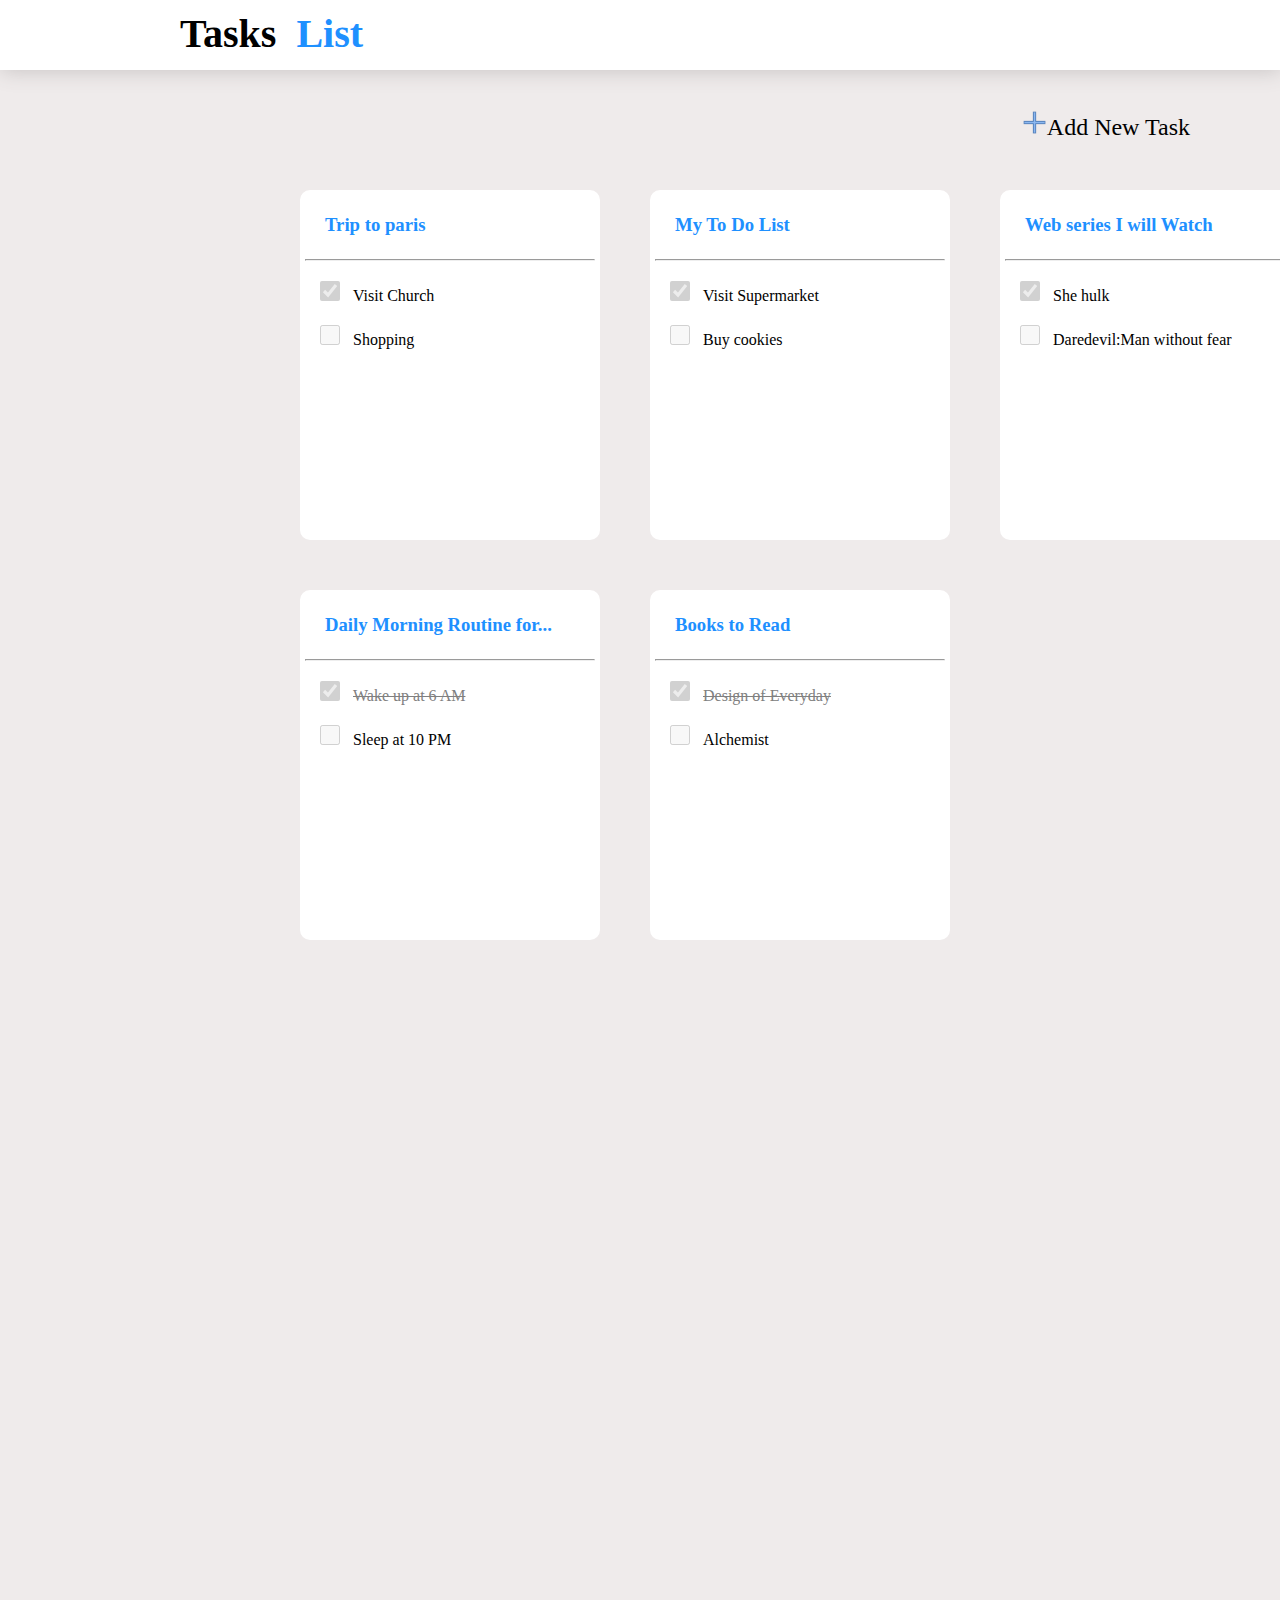
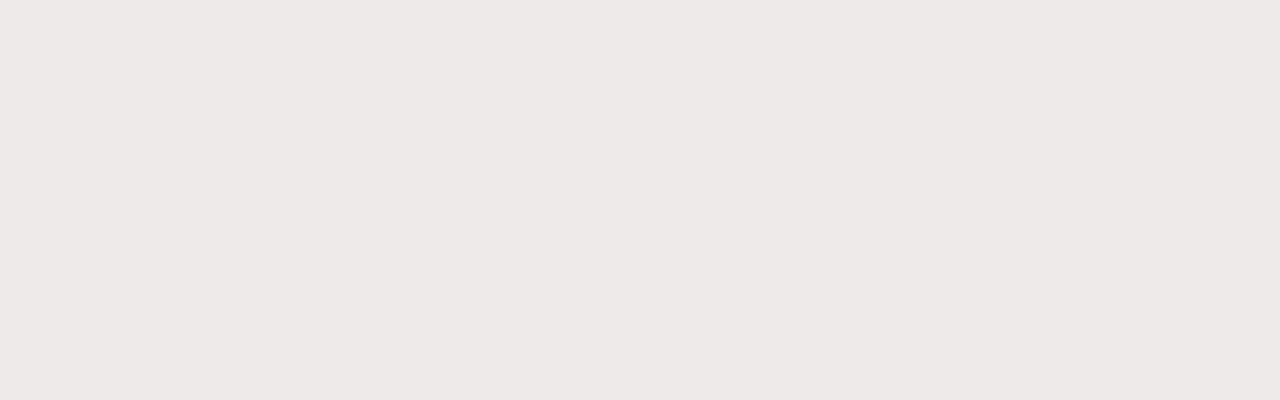
<file: index.html>
<!DOCTYPE html>
<html lang="en">
<head>
    <meta charset="UTF-8">
    <meta http-equiv="X-UA-Compatible" content="IE=edge">
    <meta name="viewport" content="width=device-width, initial-scale=1.0">
    <link rel="stylesheet" href="style.css">
    <title>Document</title>
</head>
<body>
    

    <div class="main">
        <h1 class="h1">Tasks <span style="color:dodgerblue;">List</span></h1>
    </div>
    <a href="./index2.html" ><i class="fa-solid fa-circle-plus circle"></i></a>
    <a href="./index2.html" class="add1"> <img src="./plus-math.png" height="25px" width="25px" alt="">Add New Task</a>
    
    <div class="box-parent">
        <div class="box1">
            <a href="./index3.html" style="text-decoration: none;"><h3>Trip to paris</h3></a>
            <hr>
                <input type="checkbox" checked disabled><span class="strike">Visit Church</span>
            <br>
                <input type="checkbox" disabled><span>Shopping</span>           

        </div>
        <div class="box2">
            <h3>My To Do List</h3>
            <hr>
            
                <input type="checkbox" checked disabled><span class="strike">Visit Supermarket</span>     
            
            <br>
            <input type="checkbox" disabled><span>Buy cookies</span>
        </div>
        <div class="box3">
            <h3>Web series I will Watch</h3>
            <hr>
            <input type="checkbox" checked disabled><span class="strike">She hulk</span>
            <br>
            <input type="checkbox" disabled><span>Daredevil:Man without fear</span>
        </div>
        <div class="box4">
            <h3>Daily Morning Routine for...</h3>
            <hr>
            <input type="checkbox" checked disabled><span class="line">Wake up at 6 AM</span>
            <br>
            <input type="checkbox" disabled><span>Sleep at 10 PM</span>
        </div>
        <div class="box5">
            <h3>Books to Read</h3>
            <hr>
                <input type="checkbox" checked disabled><span class="line" for="checkbox">Design of Everyday</span>         
            <br>
            <input type="checkbox" disabled><span>Alchemist</span>
        </div>
    </div>
</body>
</html>
</file>
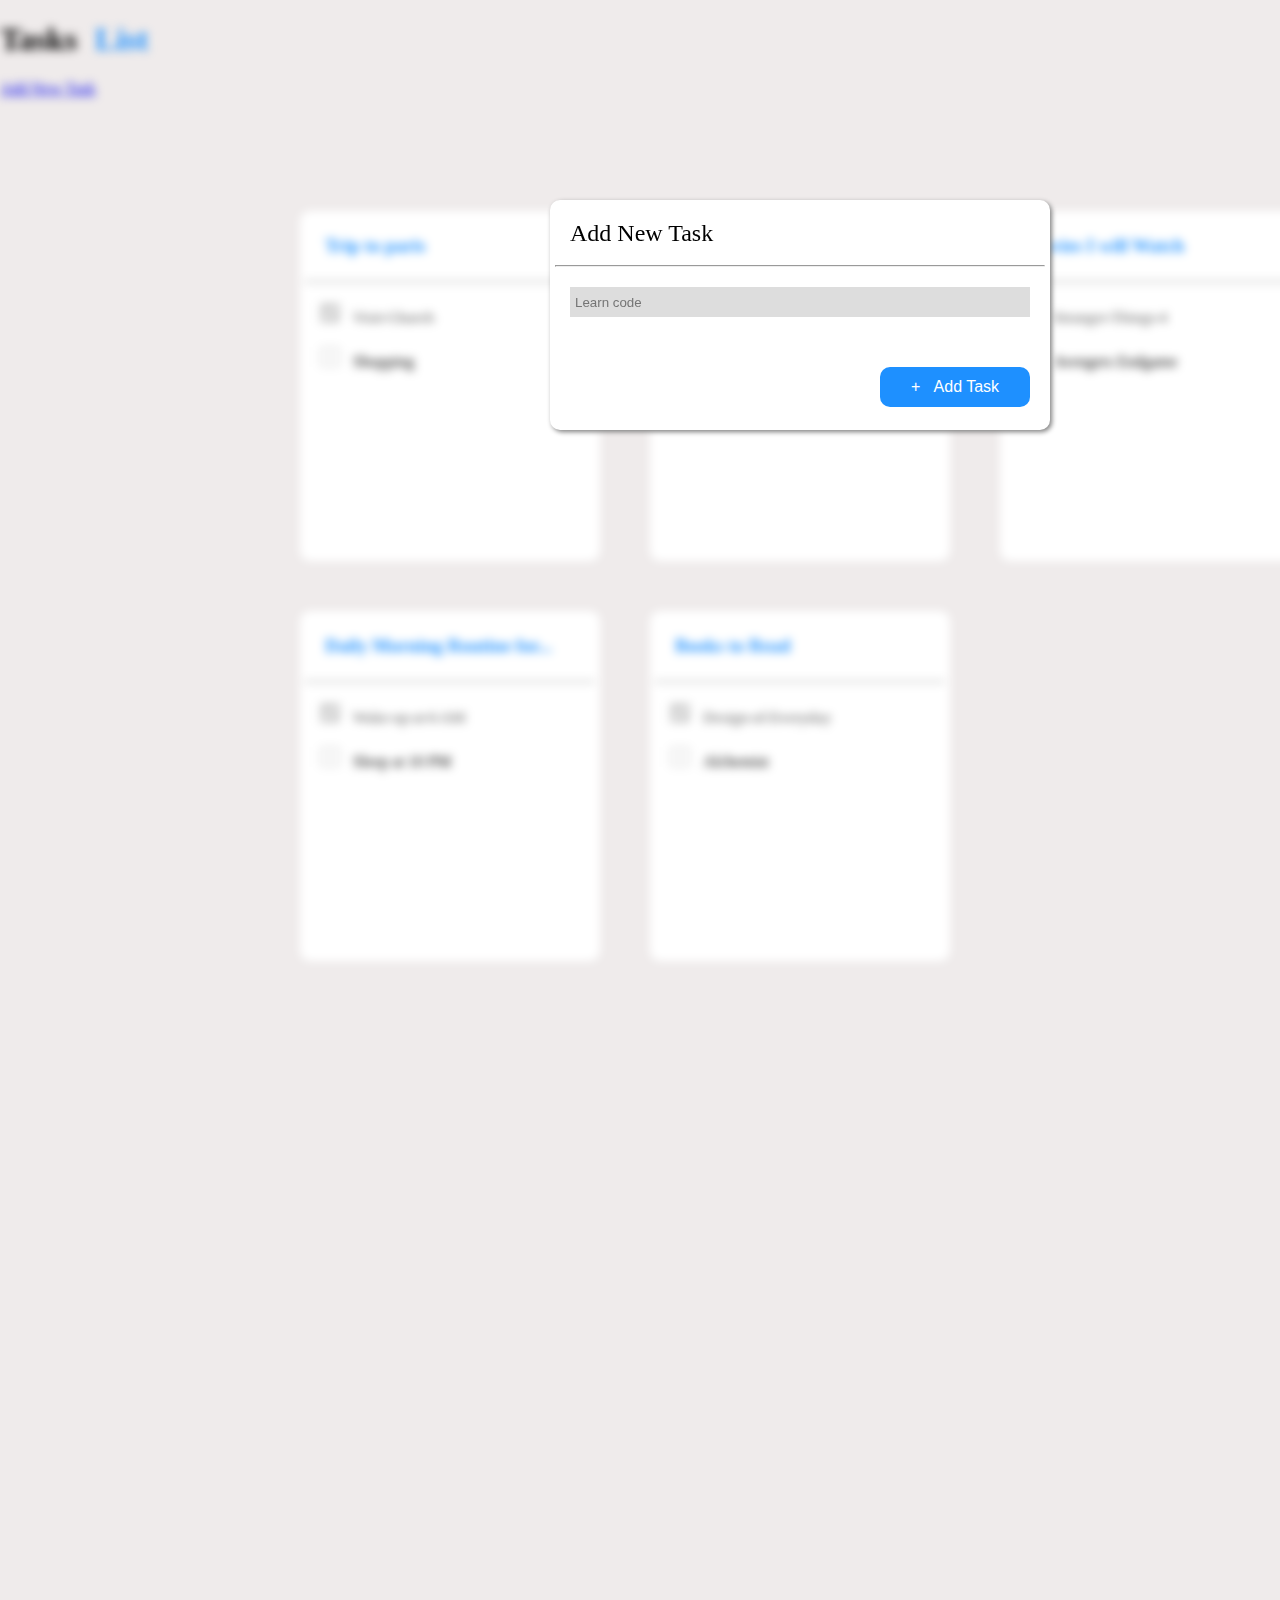
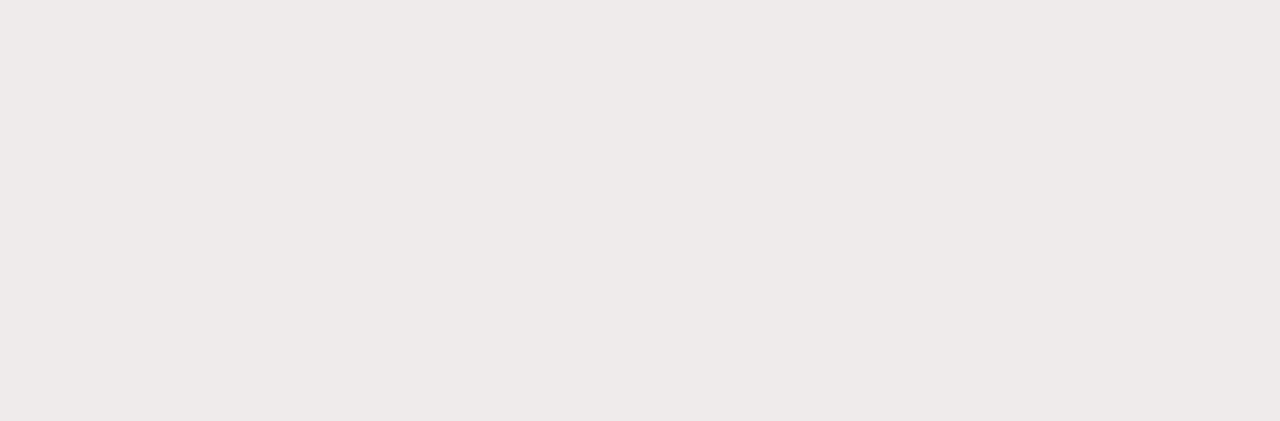
<file: index2.html>
<!DOCTYPE html>
<html lang="en">
<head>
    <meta charset="UTF-8">
    <meta http-equiv="X-UA-Compatible" content="IE=edge">
    <meta name="viewport" content="width=device-width, initial-scale=1.0">
    <link rel="stylesheet" href="style.css">
    <title>Document</title>
</head>
<body>
     <div class="one">
        <div class="top-container">
            <h1 class="heading1">Tasks <span style="color:dodgerblue;">List</span></h1>
        </div>
        <i class="fa-solid fa-circle-plus circle"></i>
        <a href="./index2.html" class="add">Add New Task</a>
        <div class="box-parent">
            <div class="box1">
                <h3>Trip to paris</h3>
                <hr>
                    <input type="checkbox" checked disabled><span class="line">Visit Church</span>
                <br>
                    <input type="checkbox" disabled><span>Shopping</span>           
    
            </div>
            <div class="box2">
                <h3>My To Do List</h3>
                <hr>
                
                    <input type="checkbox" checked disabled><span class="line">Visit Supermarket</span>     
                
                <br>
                <input type="checkbox" disabled><span>Buy Vegetables</span>
            </div>
            <div class="box3">
                <h3>Movies I will Watch</h3>
                <hr>
                <input type="checkbox" checked disabled><span class="line">Stranger Things 4</span>
                <br>
                <input type="checkbox" disabled><span>Avengers Endgame</span>
            </div>
            <div class="box4">
                <h3>Daily Morning Routine for...</h3>
                <hr>
                <input type="checkbox" checked disabled><span class="line">Wake up at 6 AM</span>
                <br>
                <input type="checkbox" disabled><span>Sleep at 10 PM</span>
            </div>
            <div class="box5">
                <h3>Books to Read</h3>
                <hr>
                    <input type="checkbox" checked disabled><span class="line" for="checkbox">Design of Everyday</span>         
                <br>
                <input type="checkbox" disabled><span>Alchemist</span>
            </div>
        </div>
    </div>
    <div class="two">
        <p class="model-heading">Add New Task</p><span><i class="fa-solid fa-xmark close"></i></span>
        <hr>
        <input type="text" class="input" placeholder="Learn code"><br>
        <a href="./index.html" ><button class="model-add">+ &nbsp;&nbsp;Add Task</button></a>
    </div>
</body>
</html>
</file>
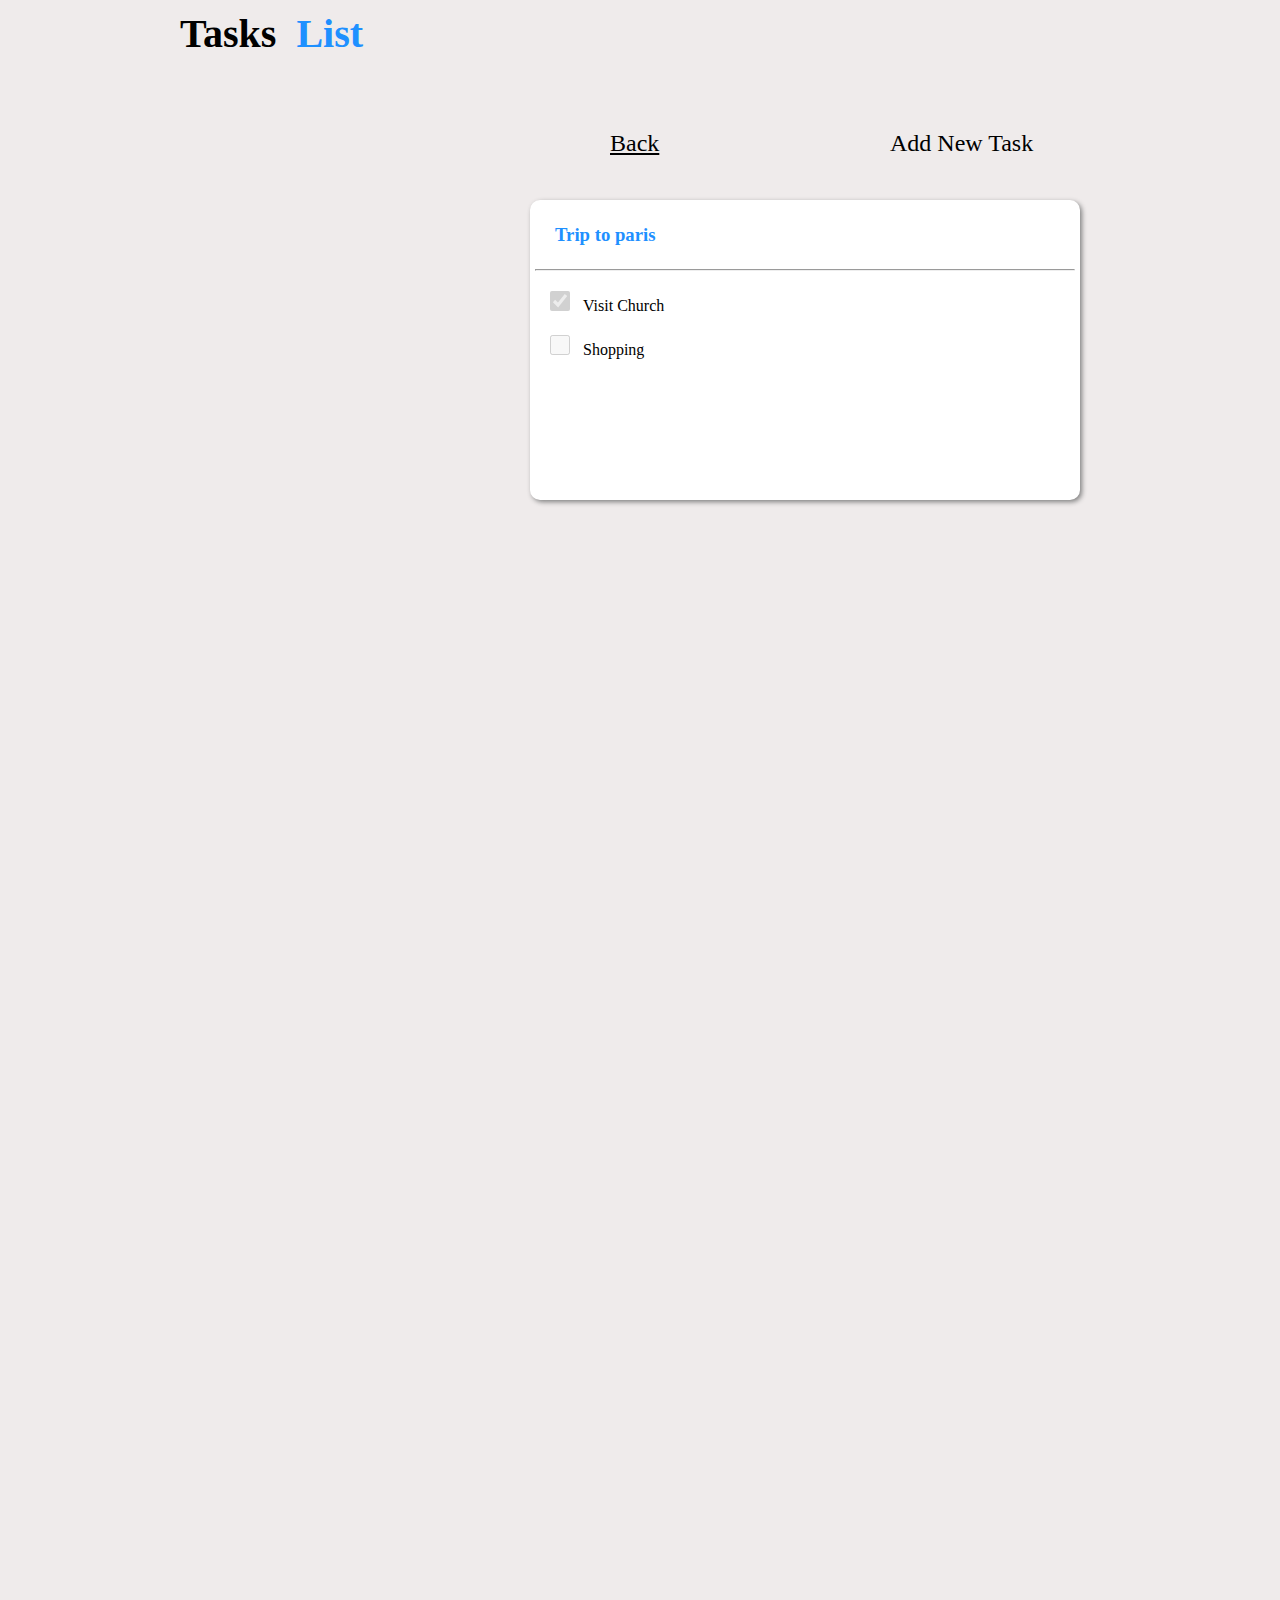
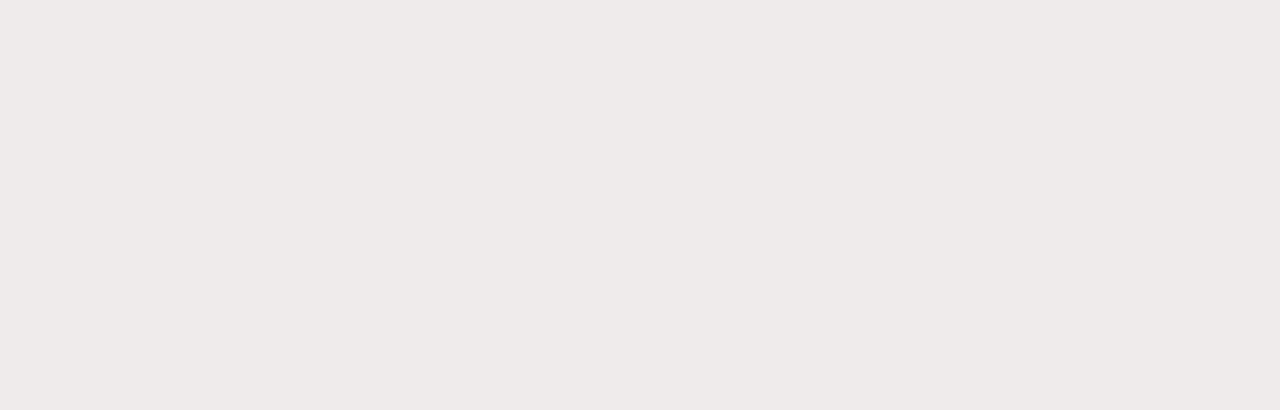
<file: index3.html>
<!DOCTYPE html>
<html lang="en">
<head>
    <meta charset="UTF-8">
    <meta http-equiv="X-UA-Compatible" content="IE=edge">
    <meta name="viewport" content="width=device-width, initial-scale=1.0">
    <link rel="stylesheet" href="style.css">
    <title>Document</title>
</head>
<body>
     <div class="top-container">
        <h1 class="h1">Tasks <span style="color:dodgerblue;">List</span></h1>
    </div>
    <div class="center">
        <a href="./index.html" style="text-decoration:none;" ><i class="fa-solid fa-circle-arrow-left arrow"></i> <a href="index.html" id="tech" >Back</a>
        <a href="./index3.html" style="text-decoration:none;" ><i class="fa-solid fa-circle-plus circleplus"></i><span id="high" >Add New Task</span></a>
        <div class="middle-container">
            <a href="./index3.html" style="text-decoration: none;"><h3>Trip to paris</h3></a>
                <hr>
                    <input type="checkbox" checked disabled><span class="strike">Visit Church</span>
                <br>
                    <input type="checkbox" disabled><span>Shopping</span> 
        </div>
    </div>
</body>
</html>
</file>
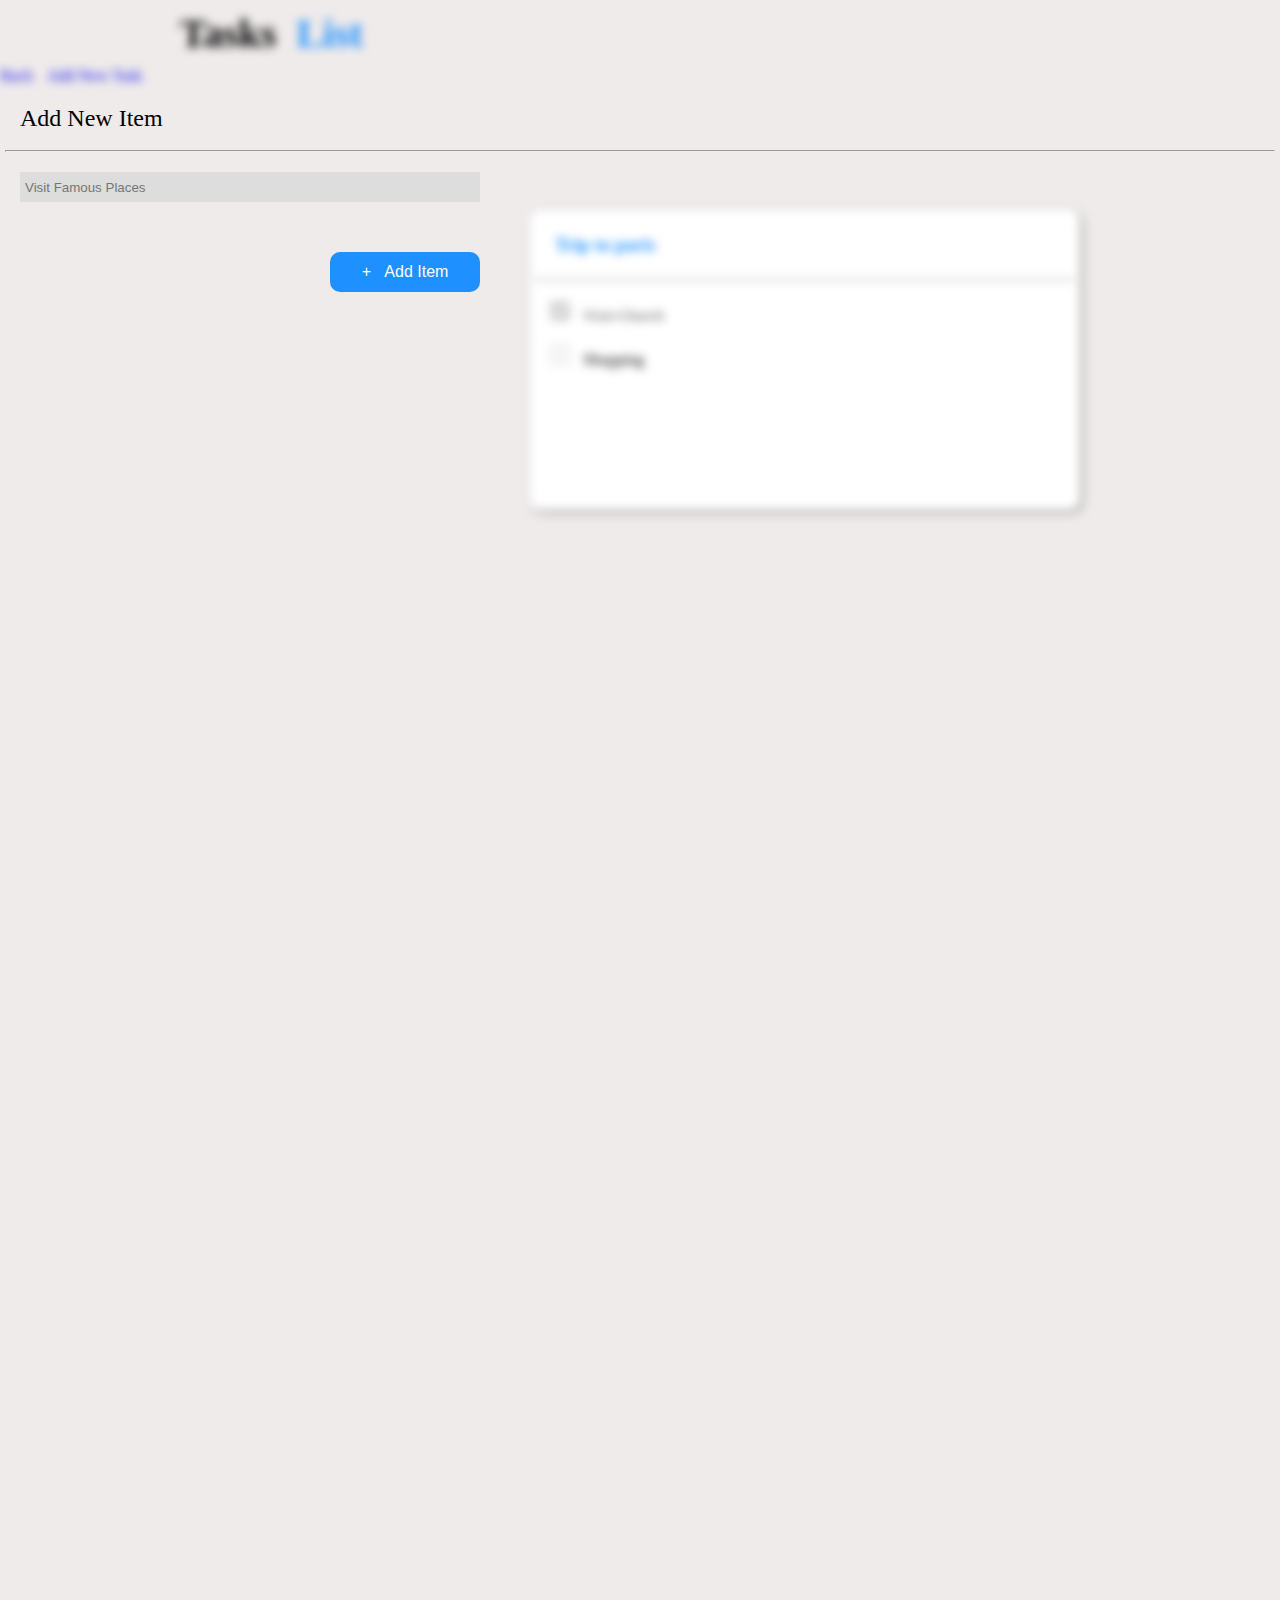
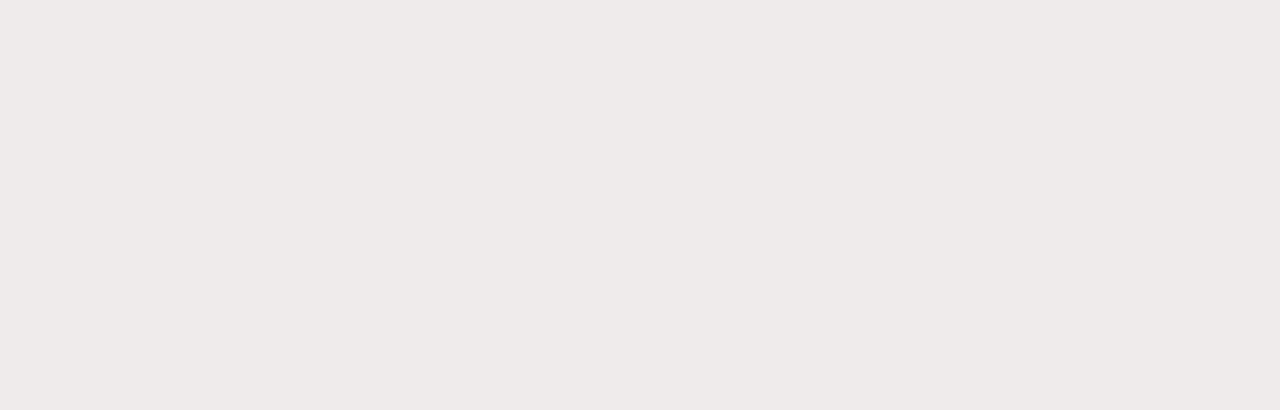
<file: index4.html>
<!DOCTYPE html>
<html lang="en">
<head>
    <meta charset="UTF-8">
    <meta http-equiv="X-UA-Compatible" content="IE=edge">
    <meta name="viewport" content="width=device-width, initial-scale=1.0">
    <link rel="stylesheet" href="style.css">
    <title>Document</title>
</head>
<body>
      <div class="last-page">
        <div class="top-box">
            <h1 class="h1">Tasks <span style="color:dodgerblue;">List</span></h1>
        </div>
        <div class="center">
            <a href="./index.html" style="text-decoration:none;" ><i class="fa-solid fa-circle-arrow-left arrow"></i><font id="back">Back</font></a>
            <a href="./index4.html" style="text-decoration:none;" ><i class="fa-solid fa-circle-plus circleplus"></i><span id="add2">Add New Task</span></a>
            <div class="middle-container">
                <a href="./index3.html" style="text-decoration: none;"><h3>Trip to paris</h3></a>
                    <hr>
                        <input type="checkbox" checked disabled><span class="line">Visit Church</span>
                    <br>
                        <input type="checkbox" disabled><span>Shopping</span> 
            </div>
        </div>
    </div>
    <div class="model">
        <p class="model-heading">Add New Item</p><span><i class="fa-solid fa-xmark close"></i></span>
        <hr>
        <input type="text" class="input" placeholder="Visit Famous Places"><br>
        <a href="./index3.html" ><button class="model-add">+ &nbsp;&nbsp;Add Item</button></a>
    </div>
</body>
</html>
</file>
<file: style.css>
body{
    margin:0;
    padding:0;
    background-color: rgb(239, 235, 235);
    height: 2000px;
    width:100%;
}

.main{
    background-color: white;
    width:100%;
    height:70px;
    box-shadow: 1px 1px 20px rgb(199, 195, 195);
    margin: 0;
    position: absolute;
}
.h1{
    margin:10px 180px;
    font-size: 2.5em;
}

.circle{
    color:dodgerblue;
    font-size: 3em;
    position: absolute;
    top:100px;
    right:250px;
}
.add1{
    position: absolute;
    top:110px;
    right:90px;
    font-size: 1.5em;
    text-decoration: none;
    color:black;
}
.box-parent{
    display: grid;
    grid-template-columns: repeat(3,300px);
    grid-template-rows: repeat(2,350px);
    row-gap: 50px;
    column-gap: 50px;
    position: absolute;
    top:190px;
    left:300px;    
}
h3{
    color: dodgerblue;
    padding: 5px;
    margin-left: 20px;
}
input{
    width:20px;
    height:20px;
    line-height: 10px;
    padding: 5px;
    margin-left: 20px;
    margin-top: 20px;
}
span.line{
    color:gray;
    margin-left: 10px;
    text-decoration: line-through;
}
span{
    margin-left: 10px;
}
hr{
    margin: 0 5px;
    color: transparent;
}
.box1{
    grid-column: 1/2;
    grid-row: 1/2;
background-color: white;
border-radius: 10px;
border: 1px none;
}
.box1:hover{
    cursor: pointer;
    box-shadow: 2px 2px 5px gray;
}
.box2:hover{
    cursor: pointer;
    box-shadow: 2px 2px 5px gray;
}
.box3:hover{
    cursor: pointer;
    box-shadow: 2px 2px 5px gray;
}
.box4:hover{
    cursor: pointer;
    box-shadow: 2px 2px 5px gray;
}
.box5:hover{
    cursor: pointer;
    box-shadow: 2px 2px 5px gray;
}
.box2{
    grid-column: 2/3;
    grid-row: 1/2;
    background-color: white;
    border-radius: 10px;
}
.box3{
    grid-column:3/4;
    grid-row:1/2;
    background-color: white;
    border-radius: 10px;
}
.box4{
    grid-column: 1/2;
    grid-row: 2/3;
    background-color: white;
    border-radius: 10px;
}
.box5{
    grid-column:2/3;
    grid-row:2/3;
    background-color: white;
    border-radius: 10px;
}

.one{
   filter: blur(5px);
  
   position: relative;
}
.two{
    position: absolute;
    width:500px;
    height:230px;
    background-color: rgb(255, 255, 255);
    top:200px;
    left:550px;
    border-radius: 10px;
    
    box-shadow: 2px 2px 5px gray;
}
.close{
    position: absolute;
    top:20px;
    right:20px;
    font-size: 2em;
    color: gray;
}
.close:hover{
    cursor: pointer;
}
.input{
    width:450px;
    background-color: rgb(221, 221, 221);
    border: none;

}
.model-add{
    margin-top: 50px;
    background-color: dodgerblue;
    width:150px;
    height:40px;
    border: none;
    border-radius: 10px;
    color: white;
    font-size: 1em;
    margin-left: 330px;
    text-decoration: none;
}
.model-add:hover{
    cursor: pointer;
}
.model-heading{
    font-size:1.5em;
    margin: 20px 0 0 20px;
}

.middle-container{
    width:550px;
    height:300px;
    background-color: white;
    position: absolute;
    top:200px;
    left:530px;
    box-shadow: 2px 2px 5px grey;
    border-radius: 10px;
}
.middle-container:hover{
    cursor: pointer;
}
.circleplus{
    font-size: 3em;
    color: dodgerblue;
    position: absolute;
    top:120px;
    left:830px;
}
.arrow{
    color:rgb(66, 65, 65);
    font-size:3em;
    position: absolute;
    top:120px;
    left:550px;
}
#tech{
    color: black;
    position: absolute;
    font-size: 1.5em;
    top:130px;
    left:610px;
}
#high{
  
    color: black;
    position: absolute;
    top:130px;
    left:880px;
    font-size: 1.5em;
}

.last-page{
    filter: blur(5px);
   position: relative;
}
</file>
